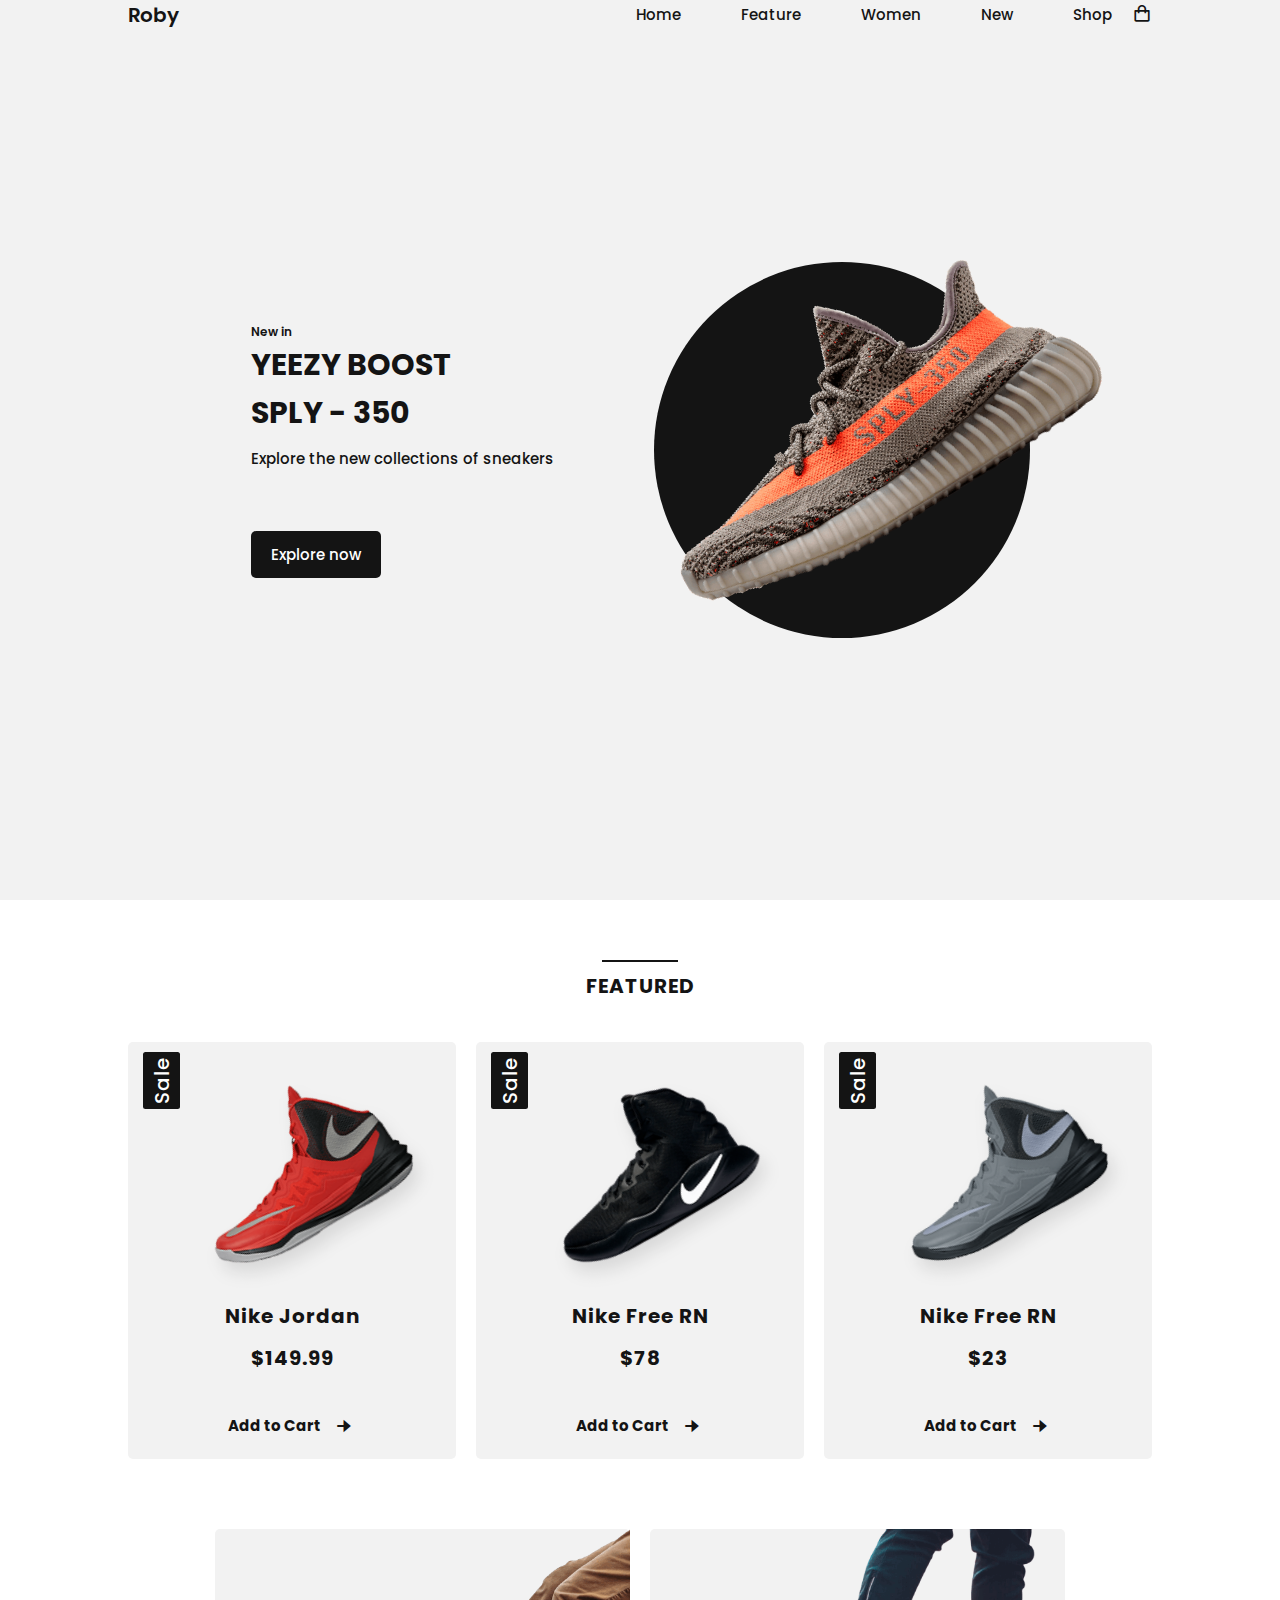
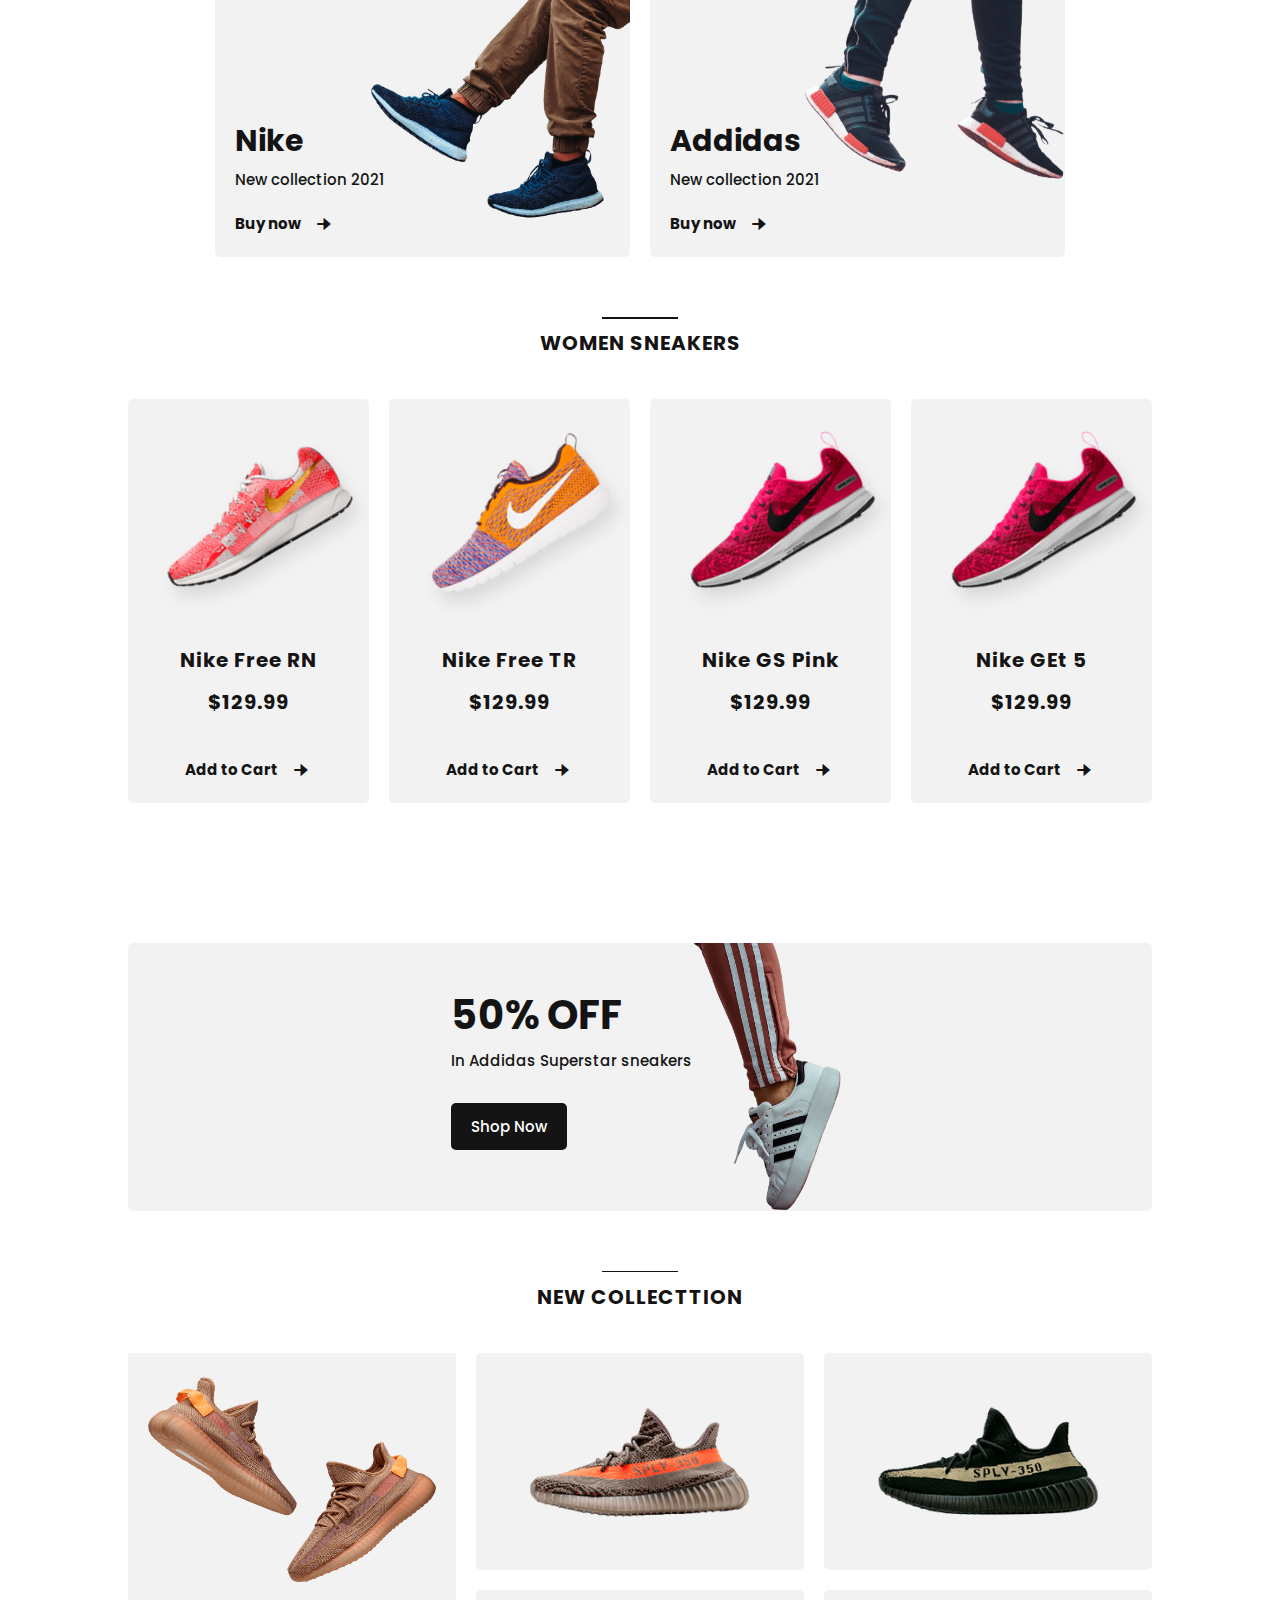
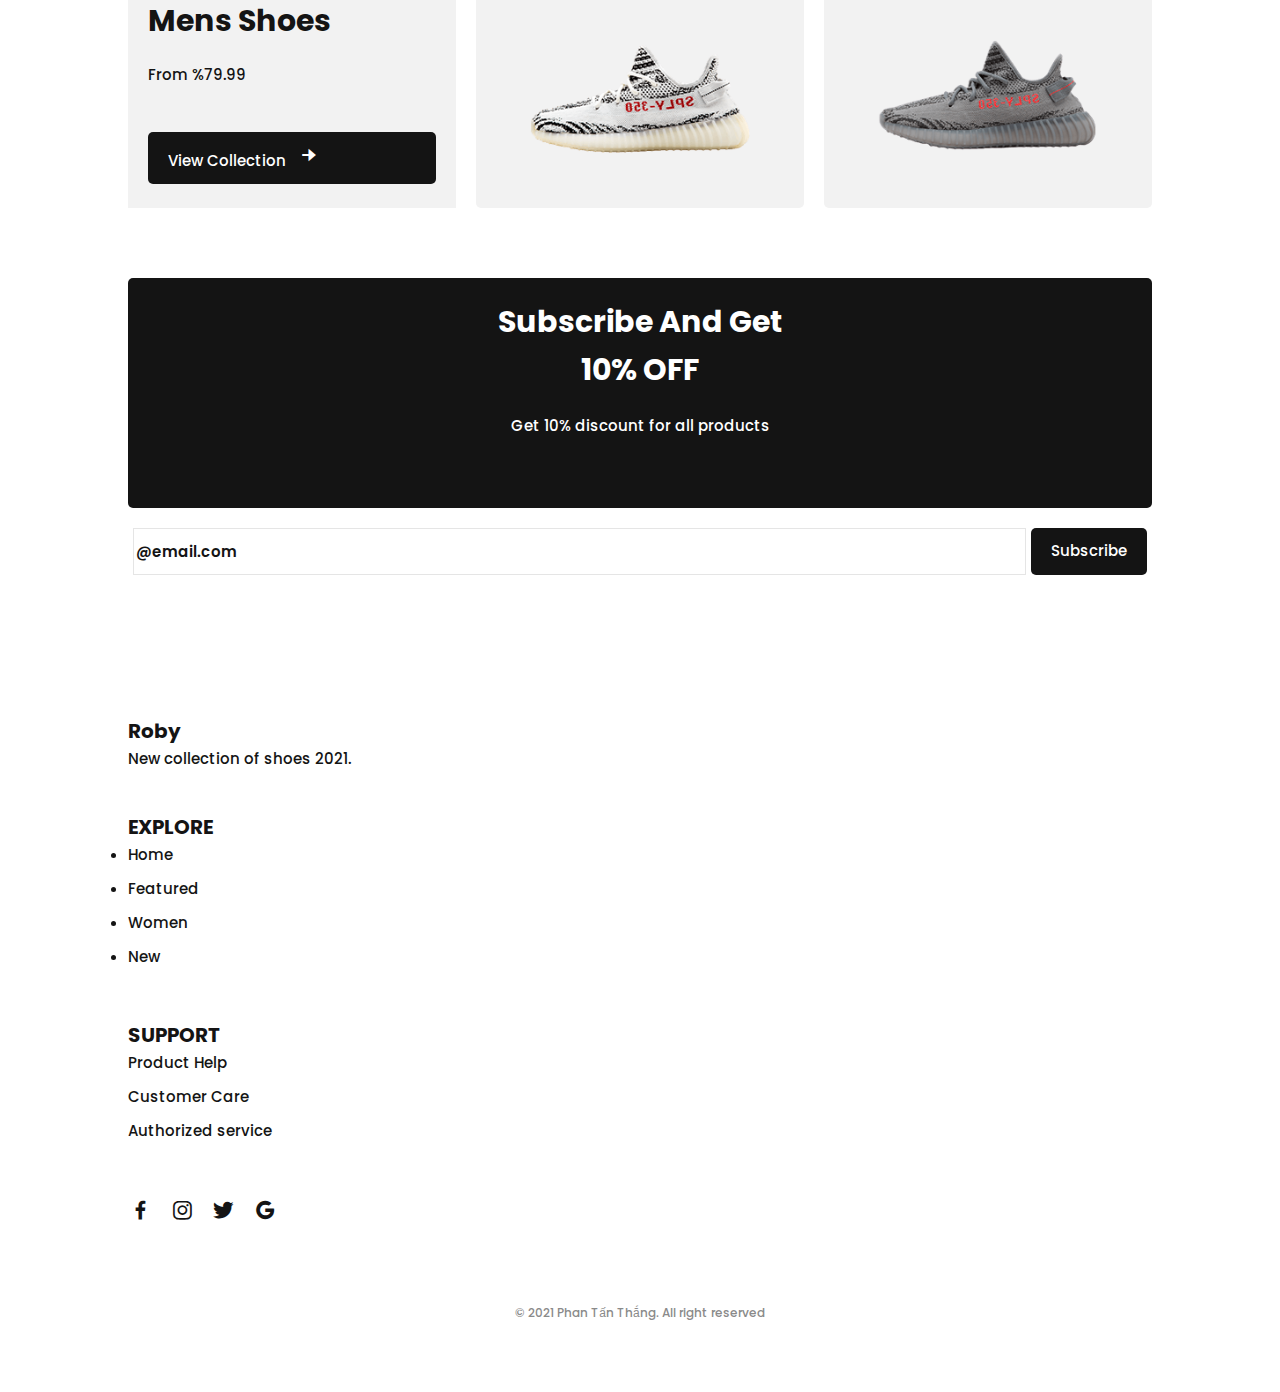
<file: index.html>
<!DOCTYPE html>
<html lang="en">
<head>
    <meta charset="UTF-8">
    <meta http-equiv="X-UA-Compatible" content="IE=edge">
    <meta name="viewport" content="width=device-width, initial-scale=1.0">

    <!-- ===== CSS ===== -->
    <link rel="stylesheet" href="style.css">

    <!-- ===== BOX ICONS ===== -->
    <link href='https://unpkg.com/boxicons@2.0.7/css/boxicons.min.css' rel='stylesheet'>

    <title>Shop Shoes Landing</title>
</head>
<body>
    <!-- ===== HEADER ===== -->
    <header class="header-1" id="header"> 
        <nav class="nav bd-grid">
            <div class="nav__toggle" id="nav-toggle">
                <i class='bx bxs-grid'></i>
            </div>

            <a href="#" class="nav__logo">Roby</a>

            <div class="nav__menu" id="nav-menu">
                <ul class="nav__list">
                    <li class="nav__item"><a href="#home" class="nav__link">Home</a></li>
                    <li class="nav__item"><a href="#featured" class="nav__link">Feature</a></li>
                    <li class="nav__item"><a href="#women" class="nav__link">Women</a></li>
                    <li class="nav__item"><a href="#new" class="nav__link">New</a></li>
                    <li class="nav__item"><a href="shop.html" class="nav__link">Shop</a></li>
                </ul>
            </div>

            <div class="nav__shop">
                <i class='bx bx-shopping-bag' ></i>
            </div>
        </nav>
    </header>

    <main class="main-1">
        <!-- ===== HOME ===== -->
        <section class="home" id="home">
            <div class="home__container bd-grid">
                <div class="home__sneaker">
                    <div class="home__shape"></div>
                    <img src="images/imghome.png" alt="" class="home__img">
                </div>

                <div class="home__data">
                    <span class="home__new">New in</span>
                    <h1 class="home__title">YEEZY BOOST <br> SPLY - 350</h1>
                    <p class="home__description">Explore the new collections of sneakers</p>
                    <a href="#" class="button">Explore now</a>
                </div>
            </div>
        </section>
    
        <!-- ===== FEATURED ===== -->
        <section class="featured section" id="featured">
            <h2 class="section-title">FEATURED</h2>

            <div class="featured__container bd-grid">

                <article class="sneaker">
                    <div class="sneaker__sale">Sale</div>
                    <img src="images/featured1.png" class="sneaker__img" alt="">
                    <span class="sneaker__name">Nike Jordan</span>
                    <span class="sneaker__price">$149.99</span>
                    <a href="#" class="button-light">Add to Cart<i class='bx bxs-right-arrow-alt button-icon'></i></a>
                </article>

                <article class="sneaker">
                    <div class="sneaker__sale">Sale</div>
                    <img src="images/featured2.png" class="sneaker__img" alt="">
                    <span class="sneaker__name">Nike Free RN</span>
                    <span class="sneaker__price">$78</span>
                    <a href="#" class="button-light">Add to Cart<i class='bx bxs-right-arrow-alt button-icon'></i></a>
                </article>

                <article class="sneaker">
                    <div class="sneaker__sale">Sale</div>
                    <img src="images/featured3.png" class="sneaker__img" alt="">
                    <span class="sneaker__name">Nike Free RN</span>
                    <span class="sneaker__price">$23</span>
                    <a href="#" class="button-light">Add to Cart<i class='bx bxs-right-arrow-alt button-icon'></i></a>
                </article>

            </div>
        </section>

        <!-- ===== COLLECTION ===== -->
        <section class="collection secttion">
            <div class="collection__container bd-grid">
                <div class="collection__card">
                    <div class="collection__data">
                        <h3 class="collection__name">Nike</h3>
                        <p class="collection__description">New collection 2021</p>
                        <a href="#" class="button-light">Buy now<i class='bx bxs-right-arrow-alt button-icon'></i></a>
                    </div>

                    <img src="images/collection1.png" alt="" class="collection__img">
                </div>

                <div class="collection__card">
                    <div class="collection__data">
                        <h3 class="collection__name">Addidas</h3>
                        <p class="collection__description">New collection 2021</p>
                        <a href="#" class="button-light">Buy now<i class='bx bxs-right-arrow-alt button-icon'></i></a>
                    </div>

                    <img src="images/collection2.png" alt="" class="collection__img">
                </div>
            </div>
        </section>

        <!-- ===== WOMEN SNEAKERS  ======-->
        <section class="women section" id="women">

            <h2 class="section-title">WOMEN SNEAKERS</h2>

            <div class="women__container bd-grid">

                <article class="sneaker">
                    <img src="images/women1.png" class="sneaker__img" alt="">
                    <span class="sneaker__name">Nike Free RN</span>
                    <span class="sneaker__price">$129.99</span>
                    <a href="#" class="button-light">Add to Cart<i class='bx bxs-right-arrow-alt button-icon'></i></a>
                </article>

                <article class="sneaker">
                    <img src="images/women2.png" class="sneaker__img" alt="">
                    <span class="sneaker__name">Nike Free TR</span>
                    <span class="sneaker__price">$129.99</span>
                    <a href="#" class="button-light">Add to Cart<i class='bx bxs-right-arrow-alt button-icon'></i></a>
                </article>

                <article class="sneaker">
                    <img src="images/women3.png" class="sneaker__img" alt="">
                    <span class="sneaker__name">Nike GS Pink</span>
                    <span class="sneaker__price">$129.99</span>
                    <a href="#" class="button-light">Add to Cart<i class='bx bxs-right-arrow-alt button-icon'></i></a>
                </article>

                <article class="sneaker">
                    <img src="images/women3.png" class="sneaker__img" alt="">
                    <span class="sneaker__name">Nike GEt 5</span>
                    <span class="sneaker__price">$129.99</span>
                    <a href="#" class="button-light">Add to Cart<i class='bx bxs-right-arrow-alt button-icon'></i></a>
                </article>

            </div>

        </section>

        <!-- ===== OFFER ===== -->
        <section class="offer section">
            <div class="offer__container bd-grid">
                <div class="offer__data">
                    <h3 class="offer__title">50% OFF</h3>
                    <p class="offer__description">In Addidas Superstar sneakers</p>
                    <a href="#" class="button">Shop Now</a>
                </div>

                <img src="images/offert.png" alt="" class="offer__img">
            </div>
        </section>

        <!-- ===== NEW COLLECTION ====== -->
        <section class="new secttion" id="new">
            <h2 class="section-title">NEW COLLECTTION</h2>

            <div class="new__container bd-grid">
                <div class="new__mens new__sneaker fix__men">
                    <img src="images/new1.png" alt="" class="new__mens-img">
                    <h3 class="new__title">Mens Shoes</h3>
                    <span class="new__price">From %79.99</span>
                    <a href="#" class="button">View Collection<i class='bx bxs-right-arrow-alt button-icon'></i></a>
                </div>

                <div class="new__sneaker">
                    <div class="new__sneaker-card">
                        <img src="images/new2.png" alt="" class="new__sneaker-img">
                        <div class="new__sneaker-overlay">
                            <a href="#" class="button">Add to Cart</a>
                        </div>
                    </div>
                </div>

                <div class="new__sneaker">
                    <div class="new__sneaker-card">
                        <img src="images/new3.png" alt="" class="new__sneaker-img">
                        <div class="new__sneaker-overlay">
                            <a href="#" class="button">Add to Cart</a>
                        </div>
                    </div>
                </div>

                <div class="new__sneaker">
                    <div class="new__sneaker-card">
                        <img src="images/new4.png" alt="" class="new__sneaker-img">
                        <div class="new__sneaker-overlay">
                            <a href="#" class="button">Add to Cart</a>
                        </div>
                    </div>
                </div>

                <div class="new__sneaker">
                    <div class="new__sneaker-card">
                        <img src="images/new5.png" alt="" class="new__sneaker-img">
                        <div class="new__sneaker-overlay">
                            <a href="#" class="button">Add to Cart</a>
                        </div>
                    </div>
                </div>
            </div>
        </section>

        <!-- ===== NEWSLETTER ====== -->
        <section class="newletter section">
            <div class="newsletter__container bd-grid">
                <div>
                    <h3 class="newsletter__title">Subscribe And Get <br> 10% OFF</h3>
                    <p class="newsletter__description">Get 10% discount for all products</p>
                </div>
            </div>

            <form action="" class="newsletter__subscribe">
                <input type="text" placeholder="@email.com" class="newsletter__input">
                <a href="#" class="button button__subscribe">Subscribe</a>
            </form>
        </section>

    </main>
   
    <!-- ===== FOOTER ===== -->
    <footer class="footer section">
        <div class="footer__container bd-grid">
    
            <div class="footer__box">
                <h3 class="footer__title">Roby</h3>
                <p class="footer__description">New collection of shoes 2021.</p>
            </div>
    
            <div class="footer__box">
                <h3 class="footer__title">EXPLORE</h3>
                <u>
                    <li><a href="#home" class="footer__link">Home</a></li>
                    <li><a href="#featured" class="footer__link">Featured</a></li>
                    <li><a href="#women" class="footer__link">Women</a></li>
                    <li><a href="#new" class="footer__link">New</a></li>
                </u>
            </div>
    
            <div class="footer__box">
                <h3 class="footer__title">SUPPORT</h3>
                <uL>
                    <li><a href="#" class="footer__link">Product Help</a></li>
                    <li><a href="#" class="footer__link">Customer Care</a></li>
                    <li><a href="#" class="footer__link">Authorized service</a></li>
                </uL>
            </div>
    
            <div class="footer__box">
                <a href="#" class="footer__social"><i class='bx bxl-facebook' ></i></a>
                <a href="#" class="footer__social"><i class='bx bxl-instagram' ></i></a>
                <a href="#" class="footer__social"><i class='bx bxl-twitter' ></i></a>
                <a href="#" class="footer__social"><i class='bx bxl-google' ></i></a>
            </div>
    
        </div>

        <div class="footer__copy">&#169; 2021 Phan Tấn Thắng. All right reserved</div>
    </footer>

     <!-- ===== MAIN JS ===== -->
     <script src="app.js"></script>
</body>
</html>
</file>
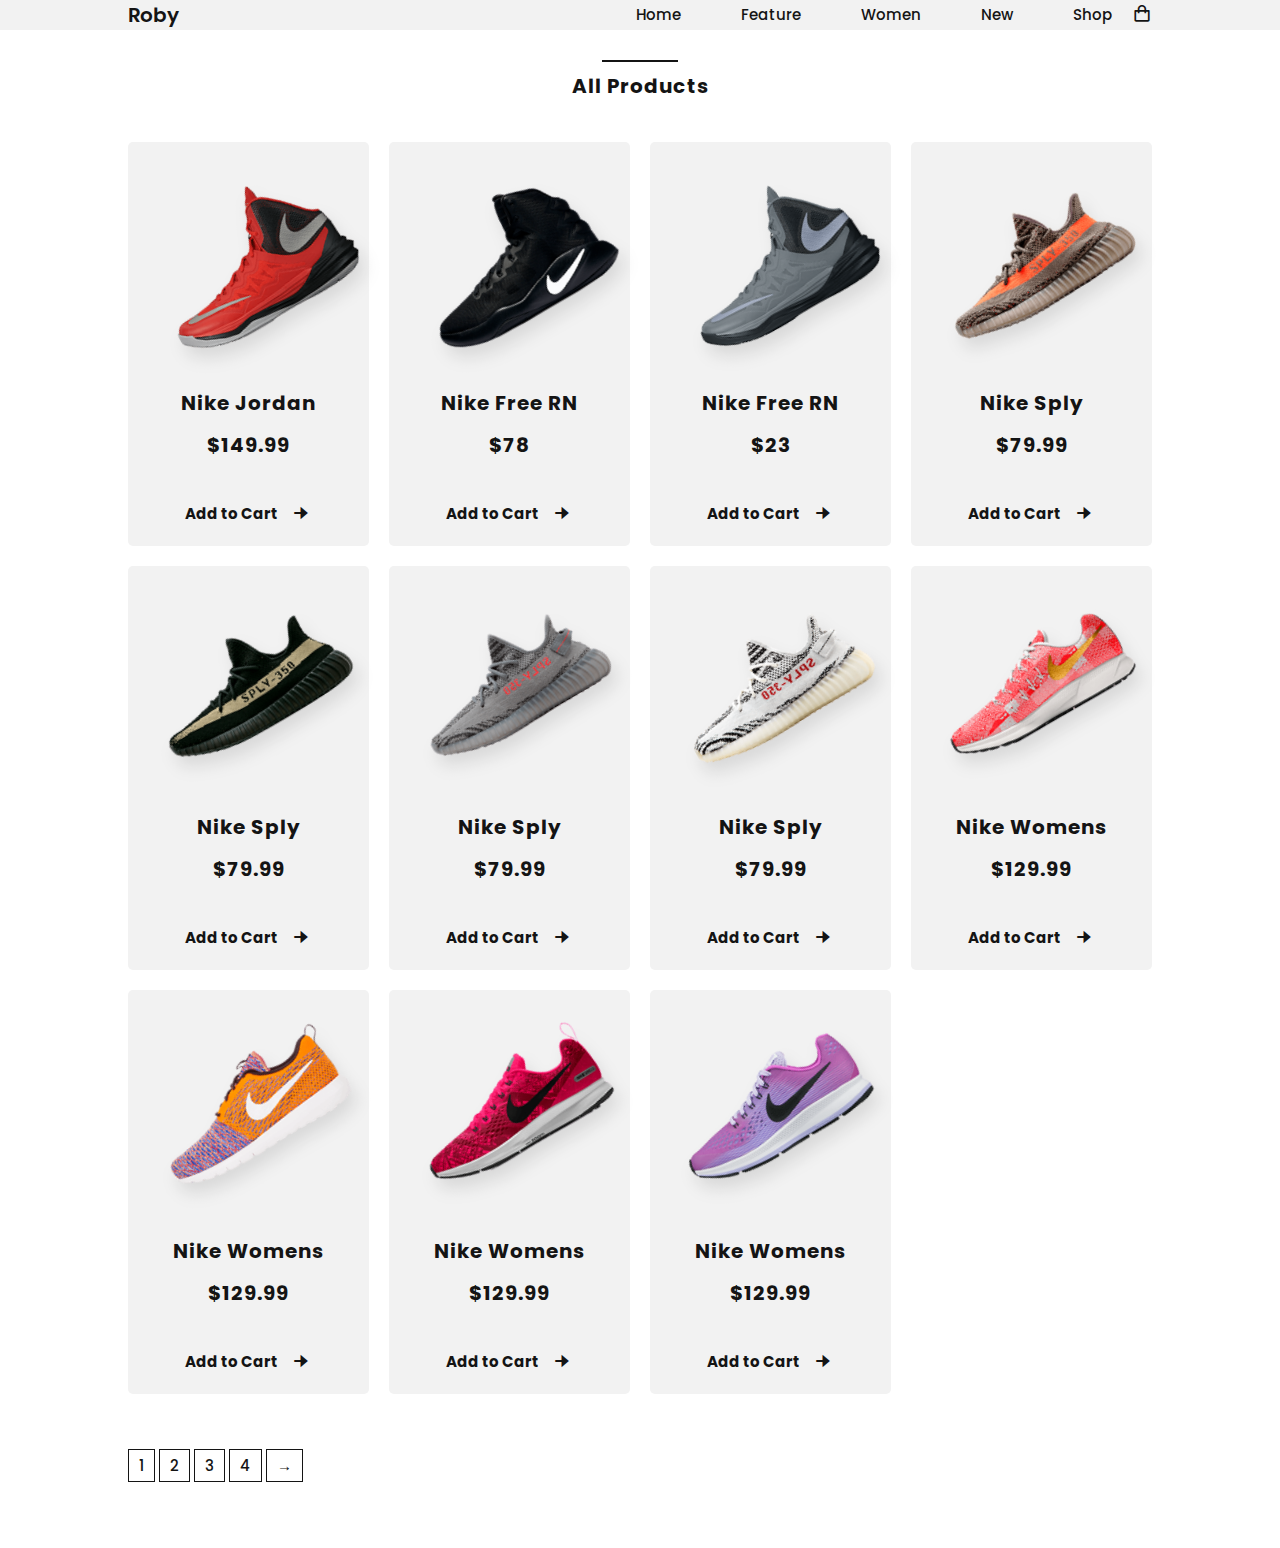
<file: shop.html>
<!DOCTYPE html>
<html lang="en">
<head>
    <meta charset="UTF-8">
    <meta http-equiv="X-UA-Compatible" content="IE=edge">
    <meta name="viewport" content="width=device-width, initial-scale=1.0">

     <!-- ===== CSS ===== -->
     <link rel="stylesheet" href="style.css">

     <!-- ===== BOX ICONS ===== -->
     <link href='https://unpkg.com/boxicons@2.0.7/css/boxicons.min.css' rel='stylesheet'>

    <title>Shop Shoes Langding</title>
</head>
<body>

    <!--===== HEADER ===== -->
    <header class="header-1" id="header">
        <nav class="nav bd-grid">
            <div class="nav__toggle" id="nav-toggle">
                <i class='bx bxs-grid'></i>
            </div>

            <a href="#" class="nav__logo">Roby</a>

            <div class="nav__menu" id="nav-menu">
                <ul class="nav__list">
                    <li class="nav__item"><a href="index.html" class="nav__link">Home</a></li>
                    <li class="nav__item"><a href="index.html#featured" class="nav__link">Feature</a></li>
                    <li class="nav__item"><a href="index.html#women" class="nav__link">Women</a></li>
                    <li class="nav__item"><a href="index.html#new" class="nav__link">New</a></li>
                    <li class="nav__item"><a href="shop.html" class="nav__link">Shop</a></li>
                </ul>
            </div>

            <div class="nav__shop">
                <i class='bx bx-shopping-bag' ></i>
            </div>
        </nav>
    </header>

    <!--===== MAIN ===== -->
    <main class="main-1">
        <section class="featured section" id="shop">
            <h2 class="section-title">All Products</h2>

            <div class="featured__container bd-grid">

                <article class="sneaker">
                    <img src="images/featured1.png" class="sneaker__img" alt="">
                    <span class="sneaker__name">Nike Jordan</span>
                    <span class="sneaker__price">$149.99</span>
                    <a href="#" class="button-light">Add to Cart<i class='bx bxs-right-arrow-alt button-icon'></i></a>
                </article>

                <article class="sneaker">
                    <img src="images/featured2.png" class="sneaker__img" alt="">
                    <span class="sneaker__name">Nike Free RN</span>
                    <span class="sneaker__price">$78</span>
                    <a href="#" class="button-light">Add to Cart<i class='bx bxs-right-arrow-alt button-icon'></i></a>
                </article>

                <article class="sneaker">
                    <img src="images/featured3.png" class="sneaker__img" alt="">
                    <span class="sneaker__name">Nike Free RN</span>
                    <span class="sneaker__price">$23</span>
                    <a href="#" class="button-light">Add to Cart<i class='bx bxs-right-arrow-alt button-icon'></i></a>
                </article>

                <article class="sneaker">
                    <img src="images/new2.png" class="sneaker__img" alt="">
                    <span class="sneaker__name">Nike Sply</span>
                    <span class="sneaker__price">$79.99</span>
                    <a href="#" class="button-light">Add to Cart<i class='bx bxs-right-arrow-alt button-icon'></i></a>
                </article>

                <article class="sneaker">
                    <img src="images/new3.png" class="sneaker__img" alt="">
                    <span class="sneaker__name">Nike Sply</span>
                    <span class="sneaker__price">$79.99</span>
                    <a href="#" class="button-light">Add to Cart<i class='bx bxs-right-arrow-alt button-icon'></i></a>
                </article>

                <article class="sneaker">
                    <img src="images/new4.png" class="sneaker__img" alt="">
                    <span class="sneaker__name">Nike Sply</span>
                    <span class="sneaker__price">$79.99</span>
                    <a href="#" class="button-light">Add to Cart<i class='bx bxs-right-arrow-alt button-icon'></i></a>
                </article>

                <article class="sneaker">
                    <img src="images/new5.png" class="sneaker__img" alt="">
                    <span class="sneaker__name">Nike Sply</span>
                    <span class="sneaker__price">$79.99</span>
                    <a href="#" class="button-light">Add to Cart<i class='bx bxs-right-arrow-alt button-icon'></i></a>
                </article>

                <!-- ===== PRODUCTS OF WOMENS ===== -->

                <article class="sneaker">
                    <img src="images/women1.png" class="sneaker__img" alt="">
                    <span class="sneaker__name">Nike Womens</span>
                    <span class="sneaker__price">$129.99</span>
                    <a href="#" class="button-light">Add to Cart<i class='bx bxs-right-arrow-alt button-icon'></i></a>
                </article>

                <article class="sneaker">
                    <img src="images/women2.png" class="sneaker__img" alt="">
                    <span class="sneaker__name">Nike Womens</span>
                    <span class="sneaker__price">$129.99</span>
                    <a href="#" class="button-light">Add to Cart<i class='bx bxs-right-arrow-alt button-icon'></i></a>
                </article>

                <article class="sneaker">
                    <img src="images/women3.png" class="sneaker__img" alt="">
                    <span class="sneaker__name">Nike Womens</span>
                    <span class="sneaker__price">$129.99</span>
                    <a href="#" class="button-light">Add to Cart<i class='bx bxs-right-arrow-alt button-icon'></i></a>
                </article>

                <article class="sneaker">
                    <img src="images/women4.png" class="sneaker__img" alt="">
                    <span class="sneaker__name">Nike Womens</span>
                    <span class="sneaker__price">$129.99</span>
                    <a href="#" class="button-light">Add to Cart<i class='bx bxs-right-arrow-alt button-icon'></i></a>
                </article>
            </div>

            <div class="sneaker__pages bd-grid">
                <div>
                    <span class="sneaker__page">1</span>
                    <span class="sneaker__page">2</span>
                    <span class="sneaker__page">3</span>
                    <span class="sneaker__page">4</span>
                    <span class="sneaker__page">&#8594;</span>
                </div>
            </div>
        </section>
    </main>




    <!-- ===== MAIN JS ===== -->
    <script src="app.js"></script>
</body>
</html>
</file>
<file: style.css>
/* ===== GOOGLE FONTS ===== */
@import url('https://fonts.googleapis.com/css2?family=Poppins:wght@400;500;600;700&display=swap');

/* ===== VARIBLES CSS ===== */
:root{
    --header-height: 3rem;

    /* ===== Font weight ===== */
    --font-medium: 500;
    --font-semi-bold: 600;
    --font-bold: 700;  

    /* ===== Colors ===== */
    --dark-color: #141414;
    --dark-color-light: #8a8a8a;
    --dark-color-lignten: #f2f2f2;
    --white-color: #fff;

    /* ===== Font and typegraphy ===== */
    --body-font: 'Poppins', sans-serif;
    --big-font-size: 2rem;
    --bigger-font-size: 3rem;
    --biggest-font-size: 4rem; 
    --h2-font-size: 2rem;
    --normal-font-size: 1.5rem;
    --smaller-font-size: 1.2rem;

    /* ===== Magin ===== */
    --mb-1: 1rem;
    --mb-2: 2rem;
    --mb-3: 3rem;
    --mb-4: 4rem;
    --mb-5: 5rem;
    --mb-6: 6rem;

    /* ===== z index ===== */
    --z-fixed: 100;

    /* ===== Rotate img ===== */
    --rotate-img: rotate(-30deg);
}

/* ===== BASE ===== */
@media screen and (min-width: 768px){
    :root{
        --body-font: 'Poppins', sans-serif;
        --big-font-size: 2rem;
        --bigger-font-size: 3rem;
        --biggest-font-size: 4rem; 
        --h2-font-size: 2rem;
        --normal-font-size: 1.5rem;
        --smaller-font-size: 1.2rem;
    }
}

* {
    box-sizing: border-box;
}

html {
    scroll-behavior: smooth;
    /* 1rem = 10px */
    font-size: 62.5%;
}

body {
    margin: var(--header-height) 0 0 0;
    font-family: var(--body-font);
    font-size: var(--normal-font-size);
    font-weight: var(--font-medium);
    color: var(--dark-color);
    line-height: 1.6;
}

h1,h2,h3,p,ul{
    margin: 0;
}

ul {
    padding: 0;
    list-style: none;
}

a{
    text-decoration: none;
    color: var(--dark-color);
}

img{
    max-width: 100%;
    height: auto;
    display: block;
}

/* ===== CLASS CSS ===== */
.section {
    padding: 5rem 2rem 3rem;
}

.section-title {
    position: relative;
    font-size: var(--big-font-size);
    margin-bottom: var(--mb-4);
    text-align: center;
    letter-spacing: .1rem;
}

.section-title::after {
    content: "";
    position: absolute;
    width: 56px;
    height: .18rem;
    top: -1rem;
    left: 0;
    right: 0;
    margin: auto;
    background-color: var(--dark-color);
}

.bd-grid{
    max-width: 1024px;
    display: grid;
    grid-template-columns: 100%;
    column-gap: 2rem;
    width: calc(100% - 2rem);
    margin-left: var(--mb-2);
    margin-right: var(--mb-2);
}

.header-1{
    width: 100%;
    position: fixed;
    top: 0;
    left: 0;
    z-index: var(--z-fixed);
    background-color: var(--dark-color-lignten);
}

/* ===== NAV ===== */
.nav{
    height: var(--header-height);
    display: flex;
    justify-content: space-between;
    align-items: center;
    margin: auto;
}

@media screen and (max-width: 768px) {
    .nav__menu{
        position: fixed;
        top: var(--header-height);
        /* dời menu qua góc bên left */
        left: -100%;
        width: 70%;
        height: 100vh;
        padding: 2rem;
        background-color: var(--white-color);
        transition: .5s;
    }
}

.nav__item{
    margin-bottom: var(--mb-4);
}

.nav__logo{
    font-weight: var(--font-semi-bold);
    font-size: 2rem;
}

.nav__link{
    position: relative;
    z-index: 100;
}

/* ===== Animation for menu mobile ===== */

.nav__link:hover{
    color: var(--white-color);
}

.nav__link:before{
    content: "";
    position: absolute;
    height: 3px;
    width: 0;
    background-color: var(--dark-color);
    left: 0;
    bottom: 0;  
    transition: all .3s linear;
    z-index: -1;
}

.nav__link:hover:before{   
    width: 7rem;
    height: 100%;
    right: 0;
    border-radius: 3px;
    background-color: var(--dark-color-light);
}

.nav__toggle, .nav__shop{
    font-size: 2rem;
    cursor: pointer;
}

/*Show menu*/
.show {
    left: 0;
}

/* ===== CENTER PAGE ===== */
.center-section{
    margin: 0 auto;
}

/* ===== HOME ===== */
.home{
    background-color: var(--dark-color-lignten);
}

.home__container{
    height: calc(100vh - var(--header-height));
}

.home__sneaker{
    position: relative;
    display: flex;
    justify-content: center;
    align-items: center;
}

.home__shape{
    width: 220px;
    height: 220px;
    background-color: var(--dark-color);    
    border-radius: 50%;
}

.home__img{
    position: absolute;
    top: 1.5rem;
    max-width: initial;
    width: 275px;
    object-fit: cover;
    transform: var(--rotate-img);
}

.home__new{
    display: block;
    font-size: var(--smaller-font-size);
    font-weight: var(--font-semi-bold);
}

.home__title {
    font-size: var(--bigger-font-size);
    margin-bottom: var(--mb-1);
}

.home__description{
    margin-bottom: var(--mb-6);
}

/* ===== BUTTON ===== */
.button{
    display: inline-block;
    background-color: var(--dark-color);
    color: var(--white-color);
    padding: 1.125rem 2rem;
    border-radius: .5rem;
    transition: .3s;
}

.button:hover{
    transform: translateY(4px);
}

.button-light{
    display: inline-flex;
    color: var(--dark-color);
    font-weight: var(--font-bold);
    align-items: center;
}

.button-icon{
    font-size: 2.5rem;
    margin-left: var(--mb-1);
    transition: .3s;
}

.button-light:hover .button-icon{
    transform: translateX(.25rem);
}

/*===== FEATURED =====*/
.featured__container{
    row-gap: 2rem;
    grid-template-columns: repeat(auto-fit, minmax(220px, 1fr));
}

.sneaker{
    position: relative;
    display: flex;
    flex-direction: column;
    align-items: center;
    padding: 2rem;
    background-color: var(--dark-color-lignten);
    border-radius: .5rem;
    transition: .3s;
}

.sneaker__sale{
    position: absolute;
    left: .5rem;
    background-color: var(--dark-color);
    color: var(--white-color);
    padding: .25rem .5rem;
    border-radius: .25rem;
    font-size: var(--h2-font-size);
    transform: rotate(-90deg);
    letter-spacing: .1rem;
}

.sneaker__img{
    width: 220px;
    margin-top: var(--mb-3);
    margin-bottom: var(--mb-6);
    object-fit: cover;
    transform: var(--rotate-img);
    filter: drop-shadow(0 12px 8px rgba(0,0,0,0.1));
}

.sneaker__name, .sneaker__price{
    font-size: var(--h2-font-size);
    letter-spacing: .1rem;
    font-weight: var(--font-bold);
}

.sneaker__name {
    margin-bottom: var(--mb-1);
}

.sneaker__price{
    margin-bottom: var(--mb-4);
}

.sneaker:hover{
    transform: translateY(-.5rem);
}

/*====== COLLECTION CONTAINER =====*/
.collection__container{
    row-gap: 2rem;
    justify-content: center;
}

.collection__card{
    position: relative;
    display: flex;
    height: 328px;
    background-color: var(--dark-color-lignten);
    padding: 2rem;
    border-radius: .5rem;
    transition: .3s;  
}

.collection__card:hover{
    transform: translateY(-.5rem);
}

.collection__data{
    align-self: flex-end;
}

.collection__img{
    position: absolute;
    top: 0;
    right: 0;
    width: 230px;
}

.collection__name{
    font-size: var(--bigger-font-size);
    margin-bottom: .25rem;
}

.collection__description{
    margin-bottom: var(--mb-2);
}

/* ===== WOMEN SNEAKER ====== */
.women__container{
    row-gap: 2rem;
    grid-template-columns: repeat(auto-fit, minmax(220px,1fr));
}

/* ===== OFFER ====== */
.offer__container{
    grid-template-columns: 55% 45%;
    column-gap: 0;
    background-color: var(--dark-color-lignten);
    border-radius: .5rem;
}

.offer__data{
    padding: 4rem 0 4rem 1.5rem;
}

.offer__title{
    font-size: var(--biggest-font-size);
    margin-bottom: .25rem;
}

.offer__description{
    margin-bottom: var(--mb-3);
}

.offer__img{
    width: 153px;
}

.sneaker__pages{
    margin-top: var(--mb-6);
}

.sneaker__page{
    padding: .5rem 1rem;
    border: 1px solid var(--dark-color);
    transition: all .3s linear;
}

.sneaker__page:hover{
    background-color: var(--dark-color);
    color: var(--white-color);
}

/* ===== NEW COLLECTION ===== */
.new__container{
    row-gap: 2rem;
}

.new__mens{
    display: flex;
    flex-direction: column;
    justify-content: center;
    background-color: var(--dark-color-lignten);
    border: 0.5rem;
    padding: 2rem;
}

.new__mews-img{
    width: 276px;
    margin-bottom: var(--mb-3);
}

.new__title{
    font-size: var(--bigger-font-size);
    margin-bottom: .25rem;
}

.new__price{
    display: block;
    margin-bottom: var(--mb-3);
}

.new__sneaker{
    display: grid;
    gap: 1.5rem;
    grid-template-columns: repeat(auto-fit, minmax(220px, 1fr));
}

.new__sneaker-card{
    position: relative;
    padding: 3.5rem 1.5rem;
    background-color: var(--dark-color-lignten);
    border-radius: .5rem;
    overflow: hidden;
    display: flex;
    justify-content: center;
}

.new__sneaker-img{
    width: 220px;
}

.new__sneaker-overlay{
    position: absolute;
    left: 0;
    bottom: -100%;
    height: 100%;
    width: 100%;
    display: flex;
    justify-content: center;
    align-items: center;
    background-color: rgba(138,138,138,.3);
    transition: .3s;
}

.new__sneaker-card:hover .new__sneaker-overlay{
    bottom: 0%;
}

/* ===== NEWSLETTER ===== */
.newsletter__container{
    background-color: var(--dark-color);
    color: var(--white-color);
    padding: 2rem .5rem;
    border-radius: .5rem;
    text-align: center;
}

.newsletter__title{
    font-size: var(--bigger-font-size);
    margin-bottom: var(--mb-2);
}

.newsletter__description{
    margin-bottom: var(--mb-5);
}

.newsletter__subscribe{
    display: flex;
    column-gap: .5rem;
    background-color: var(--white-color);
    padding: 2rem 1.5rem;
    border-radius: .5rem;
}   

.newsletter__input{
    outline: none;
    border: 1px solid rgba(0,0,0,0.1);
    width: 90%;
    font-size: var(--normal-font-size);
}

/* change color by ::placeholder */
.newsletter__input::placeholder{
    color: var(--dark-color);
    font-family: var(--body-font);
    font-size: var(--normal-font-size);
    font-weight: var(--font-semi-bold);
}

/* ===== FOOTER ===== */
.footer__container{
    grid-template-columns: repeat(autofit, minmax(220px, 1fr));
}

.footer__box{
    margin-bottom: var(--mb-4);
}

.footer__title{
    font-size: var(--big-font-size);
}

.footer__link{
    display: inline-block;
    margin-bottom: var(--mb-1);
}

.footer__social{
    font-size: 2.5rem;
    margin-right: 1.25rem;
}

.footer__copy{
    padding-top: 3rem;
    font-size: var(--smaller-font-size);
    color: var(--dark-color-light);
    text-align: center;
}

/* ===== MEDIA QUERIES ===== */
@media screen and (min-width: 576px) {
    .collection__container{
        grid-template-columns: 415px;
    }

    .collection__img{
        width: 260px;
    }

    .offer__container{
        /* 2 columns */
        grid-template-columns: max-content max-content;
    }

    /* fix New collection first item */
    .fix__men{
        display: flex;
    }
    
}

@media screen and (min-width: 768px){
    body{
        margin: 0;
    }

    .section{
        padding: 7rem 0; 
    }

    .section-title:after{
        width: 76px;
    }

    .nav{
        height: calc((--header-height) + 1.5rem);
    }

    .nav__menu{
        margin-left: auto;
    }

    .nav__list{
        display: flex;
    }

    .nav__item{
        margin-left: var(--mb-6);
        margin-bottom: 0;
    }

    .nav__toggle{
        display: none;
    }

    .home__container{
        height: 100vh;
        grid-template-columns: max-content max-content;
        justify-content: center;
        align-items: center;
    }

    .home__sneaker{
        order: 1;
    }

    .home__data{
        order: 0;
    }

    .home__shape{
        width: 376px;
        height: 376px;
    }

    .home__img{
        width: 470px;
        top: 3.5rem;
        right: 0;
        left: -3rem;
    }

    .offer__container{
        display: flex;
        justify-content: center;
    }
}

@media screen and (min-width: 1024px){
    .bd-grid{
        margin-left: auto;
        margin-right: auto;
    }

    .home__container{
        column-gap: 10rem;
    }

    .collection__container{
        grid-template-columns: repeat(2, 415px);
    }

    .new__container{
        grid-template-columns: repeat(3, 1fr);
        grid-template-rows: 1fr 1fr;
    }

    .new__sneaker-img{
        object-fit: cover;
    }

    .new__sneaker:first-child{
        grid-column: 1/2;
        grid-row: 1/3;
    }

    .new__sneaker:nth-child(4){
        grid-column: 3/4;
        grid-row: 2/3;
    }
    
    .new__sneaker:last-child{
        grid-column: 2/3;
        grid-row: 2/3;
    }

    .newsletter__subscribe{
        width: 1014px;
        margin: 0 auto;
        padding: 2rem 0 0;
    }


    
}
</file>
